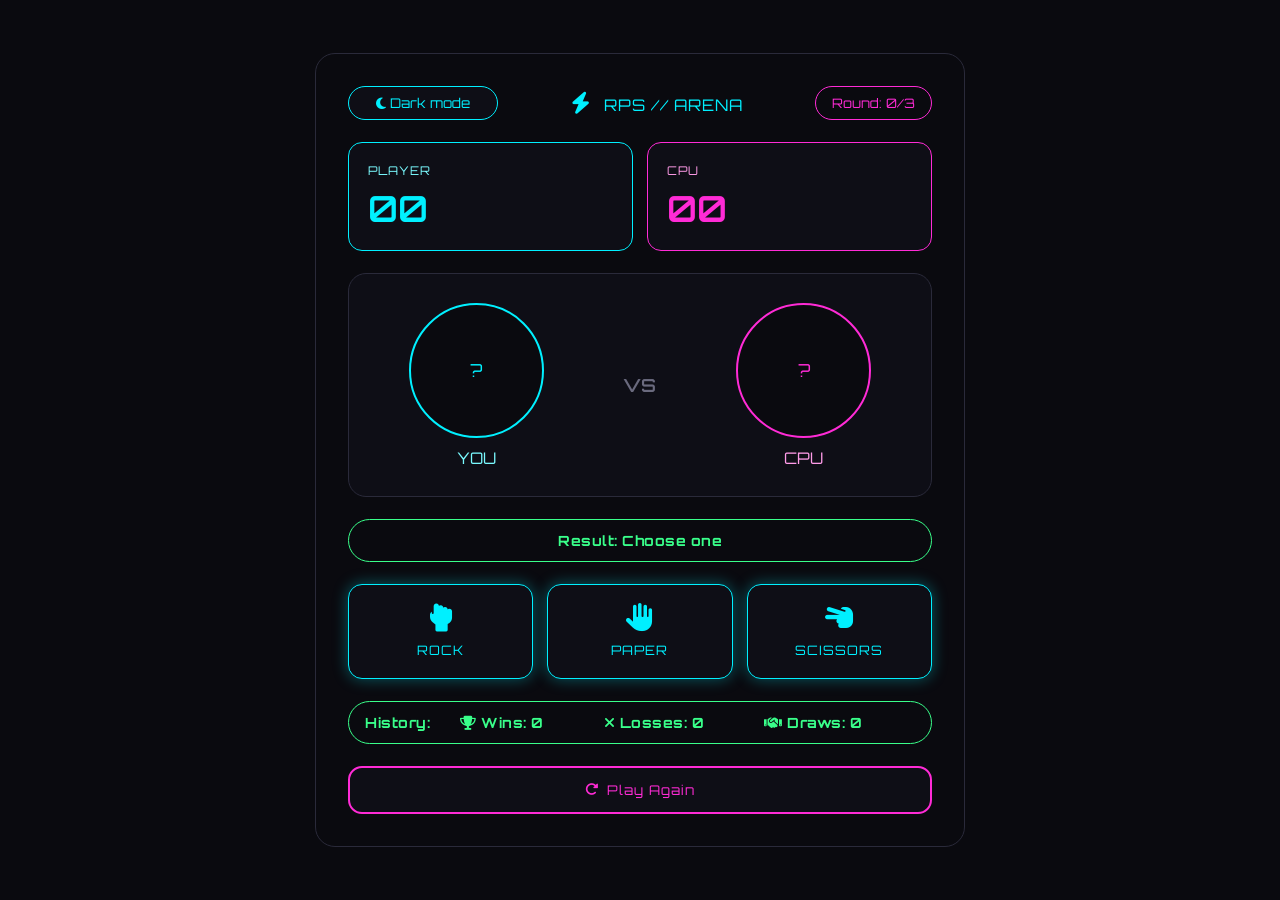
<file: index.html>
<!doctype html>
<html lang="en">
<head>
  <meta charset="UTF-8" />
  <meta name="viewport" content="width=device-width, initial-scale=1.0" />

  <link
    rel="stylesheet"
    href="https://cdnjs.cloudflare.com/ajax/libs/font-awesome/6.5.0/css/all.min.css"
  />

  <link rel="preconnect" href="https://fonts.googleapis.com" />
  <link rel="preconnect" href="https://fonts.gstatic.com" crossorigin />
  <link
    href="https://fonts.googleapis.com/css2?family=Orbitron:wght@400;500;600;700&display=swap"
    rel="stylesheet"
  />

  <link rel="stylesheet" href="style.css" />
  <script src="js.js" defer></script>

  <title>Rock Paper Scissors</title>
</head>

<body>
  
  <main class="game">
   
    <header>
   <button id="themeBtn" class="themeBtn">
  <i class="fa-solid fa-moon"></i>
  Theme Mode
</button>
      <p class="logo">
        <i class="fa-solid fa-bolt"></i>
        RPS // ARENA
      </p>

      <p class="round">
        Round: <span id="round">0/3</span>
      </p>
    </header>

    <section class="players">
      <div class="score-card player-card">
        <p>PLAYER</p>
        <span id="YourScore">00</span>
      </div>

      <div class="score-card cpu-card">
        <p>CPU</p>
        <span id="ComputerScore">00</span>
      </div>

    </section>

    <section class="battle-box">
      <div class="choice-side">
        <div class="circle cyan" id="playerCircle">
          <span id="player1">?</span>
        </div>
        <p>YOU</p>
      </div>

      <span class="vs">VS</span>

      <div class="choice-side">
        <div class="circle pink"  id="computerCircle" >
          <span id="player2">?</span>
        </div>
        <p>CPU</p>
      </div>
    </section>

    <h2 class="result-text">
      Result: <span id="result">Choose one</span>
    </h2>

    <section class="choices">
      <button class="btn active" data-choice="rock">
        <i class="fa-solid fa-hand-back-fist"></i>
        <span>ROCK</span>
      </button>

      <button class="btn active" data-choice="paper">
        <i class="fa-solid fa-hand"></i>
        <span>PAPER</span>
      </button>

      <button class="btn active" data-choice="scissors">
        <i class="fa-solid fa-hand-scissors"></i>
        <span>SCISSORS</span>
      </button>
    </section>

    <h2 class="result-text" id="Histo">
      History: <span id="History"></span>
    </h2>

    <button id="again">
      <i class="fa-solid fa-rotate-right"></i>
      Play Again
    </button>
  </main>
</body>
</html>
</file>
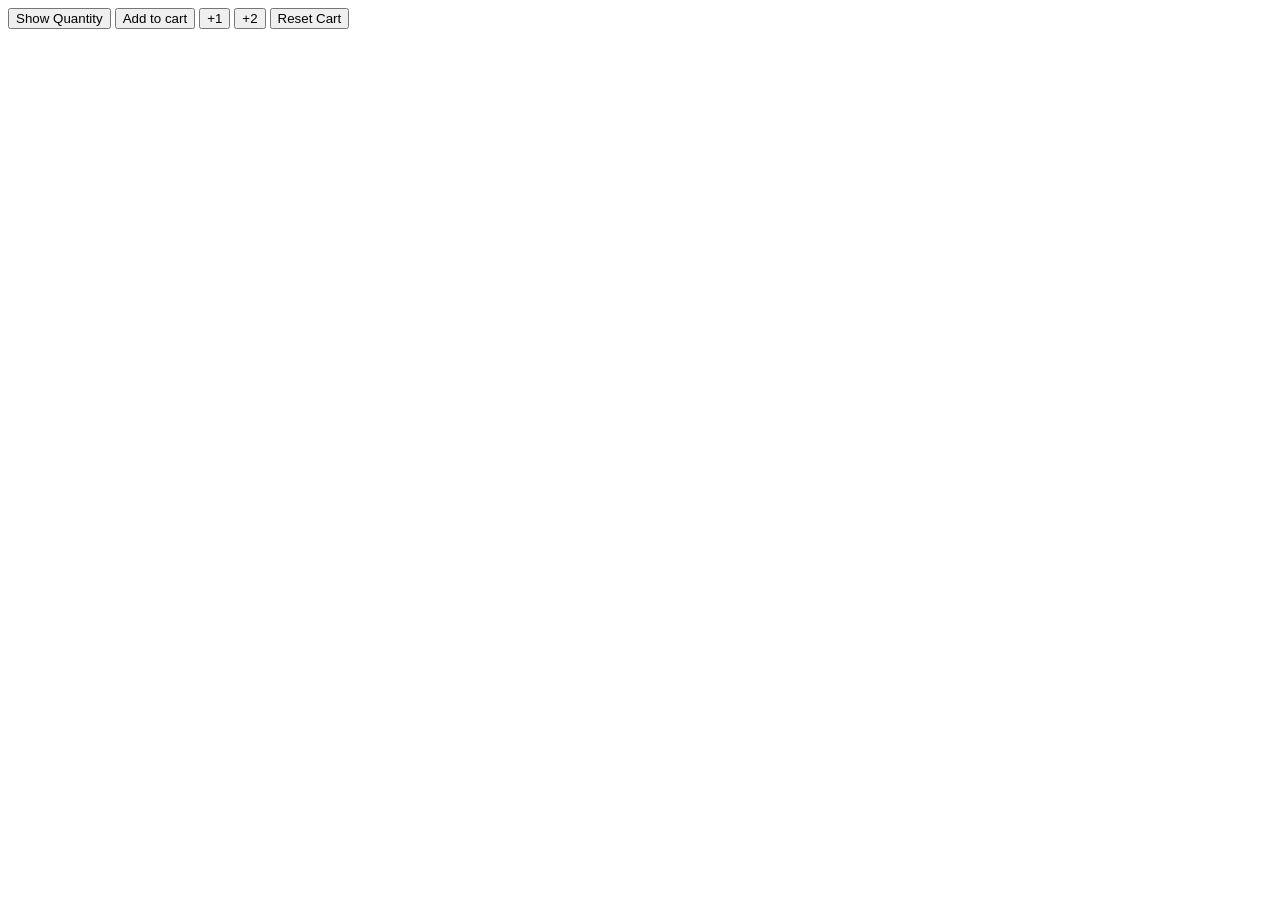
<file: veriables.html>
<!DOCTYPE html>
<html lang="en">
<head>
    <meta charset="UTF-8">
    <meta name="viewport" content="width=device-width, initial-scale=1.0">
    <title>Variable</title>
</head>
<body>
    <button onclick="
        console.log(`Cart Quantity: ${showQuantity}`);      
        ">Show Quantity</button>

    <button onclick="
    showQuantity = showQuantity +1 ;
    console.log(`Cart Quantity: ${showQuantity}`);
    ">Add to cart</button>


    <button onclick="
    showQuantity = showQuantity + 1 ;
    console.log(`Cart Quantity: ${showQuantity}`);
    ">+1</button>

    <button onclick="
    showQuantity = showQuantity + 2 ;
    console.log(`Cart Quantity: ${showQuantity}`);
    ">+2</button>

    <button onclick="
    showQuantity = 0 ;
    console.log(`Cart Quantity: ${showQuantity}`);
    ">Reset Cart</button>
    <script>
        let showQuantity =0 ;

    </script>
</body>
</html>
</file>
<file: style.css>
* {
  padding: 0;
  margin: 0;
  box-sizing: border-box;
}

:root {
  --bg: #0a0a0f;
  --card: #0e0e16;
  --border: #2a2a3a;

  --white: #ffffff;

  --cyan: #00f0ff;
  --cyan-soft: #7afaff;

  --pink: #ff2bd6;
  --pink-soft: #ff9be8;

  --green: #39ff8a;
  --muted: #6a6a7e;
}

body {
  min-height: 100vh;
  font-family: "Orbitron", sans-serif;
  background: var(--bg);
  color: var(--cyan);
  padding: 1rem;
  display: flex;
  align-items: center;
  justify-content: center;
  transition: 0.3s;
}

.game {
  width: min(100%, 650px);
  background: var(--bg);
  border: 1px solid var(--border);
  border-radius: 20px;
  padding: 2rem;
  display: flex;
  flex-direction: column;
  gap: 22px;
  transition: 0.3s;
}

.themeBtn {
  align-self: flex-end;
  width: 150px;
  background: var(--card);
  color: var(--cyan);
  border: 1px solid var(--cyan);
  border-radius: 999px;
  padding: 8px 12px;
  font-family: inherit;
  cursor: pointer;
  transition: 0.3s;
}

.themeBtn:hover {
  box-shadow: 0 0 14px rgba(0, 240, 255, 0.35);
}

header {
  display: flex;
  align-items: center;
  justify-content: space-between;
  gap: 16px;
}

.logo {
  font-size: 16px;
  letter-spacing: 1px;
}

.logo i {
  color: var(--cyan);
  font-size: 22px;
  margin-right: 8px;
}

.round {
  border: 1px solid var(--pink);
  color: var(--pink);
  border-radius: 999px;
  padding: 8px 16px;
  font-size: 13px;
  white-space: nowrap;
}

.players {
  display: grid;
  grid-template-columns: repeat(2, 1fr);
  gap: 14px;
}

.score-card {
  background: var(--card);
  border-radius: 14px;
  padding: 1.2rem;
  transition: 0.3s;
}

.player-card {
  border: 1px solid var(--cyan);
}

.cpu-card {
  border: 1px solid var(--pink);
}

.score-card p {
  font-size: 12px;
  letter-spacing: 1px;
  margin-bottom: 8px;
}

.player-card p {
  color: var(--cyan-soft);
}

.cpu-card p {
  color: var(--pink-soft);
}

.score-card span {
  font-size: 36px;
  font-weight: 600;
}

.cpu-card span {
  color: var(--pink);
}

.battle-box {
  background: var(--card);
  border: 1px solid var(--border);
  border-radius: 18px;
  padding: 1.8rem;
  display: flex;
  align-items: center;
  justify-content: space-around;
  gap: 18px;
  transition: 0.3s;
}

.choice-side {
  display: flex;
  flex-direction: column;
  align-items: center;
  gap: 10px;
  color: var(--cyan-soft);
}

.choice-side:last-child {
  color: var(--pink-soft);
}

.circle {
  width: 135px;
  height: 135px;
  background: var(--bg);
  border-radius: 50%;
  display: flex;
  align-items: center;
  justify-content: center;
  font-size: 20px;
  text-transform: uppercase;
  transition: 0.3s;
  
}

.animate {
  animation: pop 0.3s ease;
}

@keyframes pop {
  0% {
    transform: scale(1);
  }

  50% {
    transform: scale(1.15);
  }

  100% {
    transform: scale(1);
  }
}
#player1,
#player2 {
    display: flex;
    flex-direction: column;
    align-items: center;
    gap: 8px;
    font-size: 18px;
  }
  #player1 i,
  #player2 i {
    font-size: 35px;
   
}
.cyan {
  border: 2px solid var(--cyan);
  color: var(--cyan);
}

.pink {
  border: 2px solid var(--pink);
  color: var(--pink);
}

.vs {
  color: var(--muted);
  font-size: 18px;
  font-weight: 600;
}

.result-text {
  background: var(--bg);
  border: 1px solid var(--green);
  color: var(--green);
  border-radius: 999px;
  padding: 12px 16px;
  text-align: center;
  font-size: 14px;
  letter-spacing: 0.5px;
  transition: 0.3s;
}

.choices {
  display: grid;
  grid-template-columns: repeat(3, 1fr);
  gap: 14px;
}

.btn {
  background: var(--card);
  border: 1px solid var(--border);
  color: var(--muted);
  border-radius: 14px;
  padding: 1.2rem 0.5rem;
  cursor: pointer;
  font-family: inherit;

  display: flex;
  flex-direction: column;
  align-items: center;
  gap: 10px;

  transition: 0.3s;
}

.btn i {
  font-size: 28px;
}

.btn span {
  font-size: 13px;
  letter-spacing: 1px;
}

.btn.active {
  border-color: var(--cyan);
  color: var(--cyan);
  box-shadow: 0 0 15px rgba(0, 240, 255, 0.35);
}

.btn:hover {
  border-color: var(--green);
  color: var(--green);
  box-shadow: 0 0 15px rgba(57, 255, 138, 0.35);
}

.btn:disabled {
  opacity: 0.4;
  cursor: not-allowed;
  box-shadow: none;
}

#again {
  width: 100%;
  background: var(--card);
  border: 2px solid var(--pink);
  color: var(--pink);
  border-radius: 14px;
  padding: 14px;
  font-family: inherit;
  cursor: pointer;

  display: flex;
  align-items: center;
  justify-content: center;
  gap: 8px;

  letter-spacing: 1px;
  transition: 0.3s;
}

#again:hover {
  box-shadow: 0 0 18px rgba(255, 43, 214, 0.4);
}
#Histo{
  display: flex;
       gap:30px;

}
#History{
   display: flex;
   gap: 60px;
}
/* ===========================
   LIGHT MODE
=========================== */

body.light {
  --bg: #f4f7fb;
  --card: #ffffff;
  --border: #dbe4f0;

  --cyan: #2563eb;
  --cyan-soft: #60a5fa;

  --pink: #f97316;
  --pink-soft: #fb923c;

  --green: #16a34a;
  --muted: #64748b;

  --white: #ffffff;
}

body.light .game {
  box-shadow: 0 20px 40px rgba(193, 108, 18, 0.08);
}

body.light .btn {
  background: var(--card);
  color: var(--muted);
}


body.light .btn.active {
  color: var(--cyan);
  border-color: var(--cyan);
  box-shadow: 0 0 14px rgba(5, 238, 83, 0.6);
}

body.light .player-card {
  border-color: var(--cyan);
}

body.light .cpu-card {
  border-color: var(--pink);
}

body.light .result-text {
  background: #f8fafc;
}

body.light #again {
  background: var(--card);
  border-color: var(--pink);
  color: var(--pink);
}

body.light #again:hover {
  
  box-shadow: 0 0 18px rgba(249, 115, 22, 0.6);
  scale: 1.01;
}

body.light .circle {
  background: #f8fafc;
}

body.light .vs {
  color: #94a3b8;
}

body.light .themeBtn {
  background: var(--cyan);
  color: white;
  border-color: var(--cyan);
}

body.light .themeBtn:hover {
  background: #1d4ed8;
  box-shadow: 0 0 14px rgba(37, 99, 235, 0.25);
}
body.light  .btn:hover{
  border-color: var(--green);
  color: var(--green);
  box-shadow: 0 0 15px rgba(57, 255, 138, 0.35);
}
/* Tablet */
@media (max-width: 768px) {
  .game {
    padding: 1.4rem;
  }

  header {
    flex-direction: row;
    align-items: flex-start;
  }

  .round {
    align-self: flex-end;
  }

  .battle-box {
    padding: 1.3rem;
  }

  .circle {
    width: 100px;
    height: 100px;
    font-size: 16px;
  }
  #player1 ,
#player2  {
    font-size: 13px;
}
  #player1 i ,
#player2 i {
    font-size: 30px;
}
}

/* Mobile */
@media (max-width: 480px) {
  body {
    padding: 0.7rem;
  }

  .game {
    padding: 1rem;
    gap: 16px;
  }

  .players {
    grid-template-columns: 1fr;
  }

  .battle-box {
    flex-direction: column;
  }

  .choices {
    grid-template-columns: 1fr;
  }

  .score-card span {
    font-size: 30px;
  }

  .logo {
    font-size: 14px;
  }

  .result-text {
    font-size: 12px;
  }
}

/* Result glow states */
.circle.win-glow {
  border-color: #39ff8a !important;
  color: #39ff8a !important;
  box-shadow:
    0 0 12px rgba(57, 255, 138, 0.9),
    0 0 28px rgba(57, 255, 138, 0.55);
}

.circle.lose-glow {
  border-color: #ff3b3b !important;
  color: #ff3b3b !important;
  box-shadow:
    0 0 12px rgba(255, 59, 59, 0.9),
    0 0 28px rgba(255, 59, 59, 0.55);
}

.circle.draw-glow {
  border-color: #ffe600 !important;
  color: #ffe600 !important;
  box-shadow:
    0 0 12px rgba(255, 230, 0, 0.95),
    0 0 28px rgba(255, 230, 0, 0.6);
}
</file>
